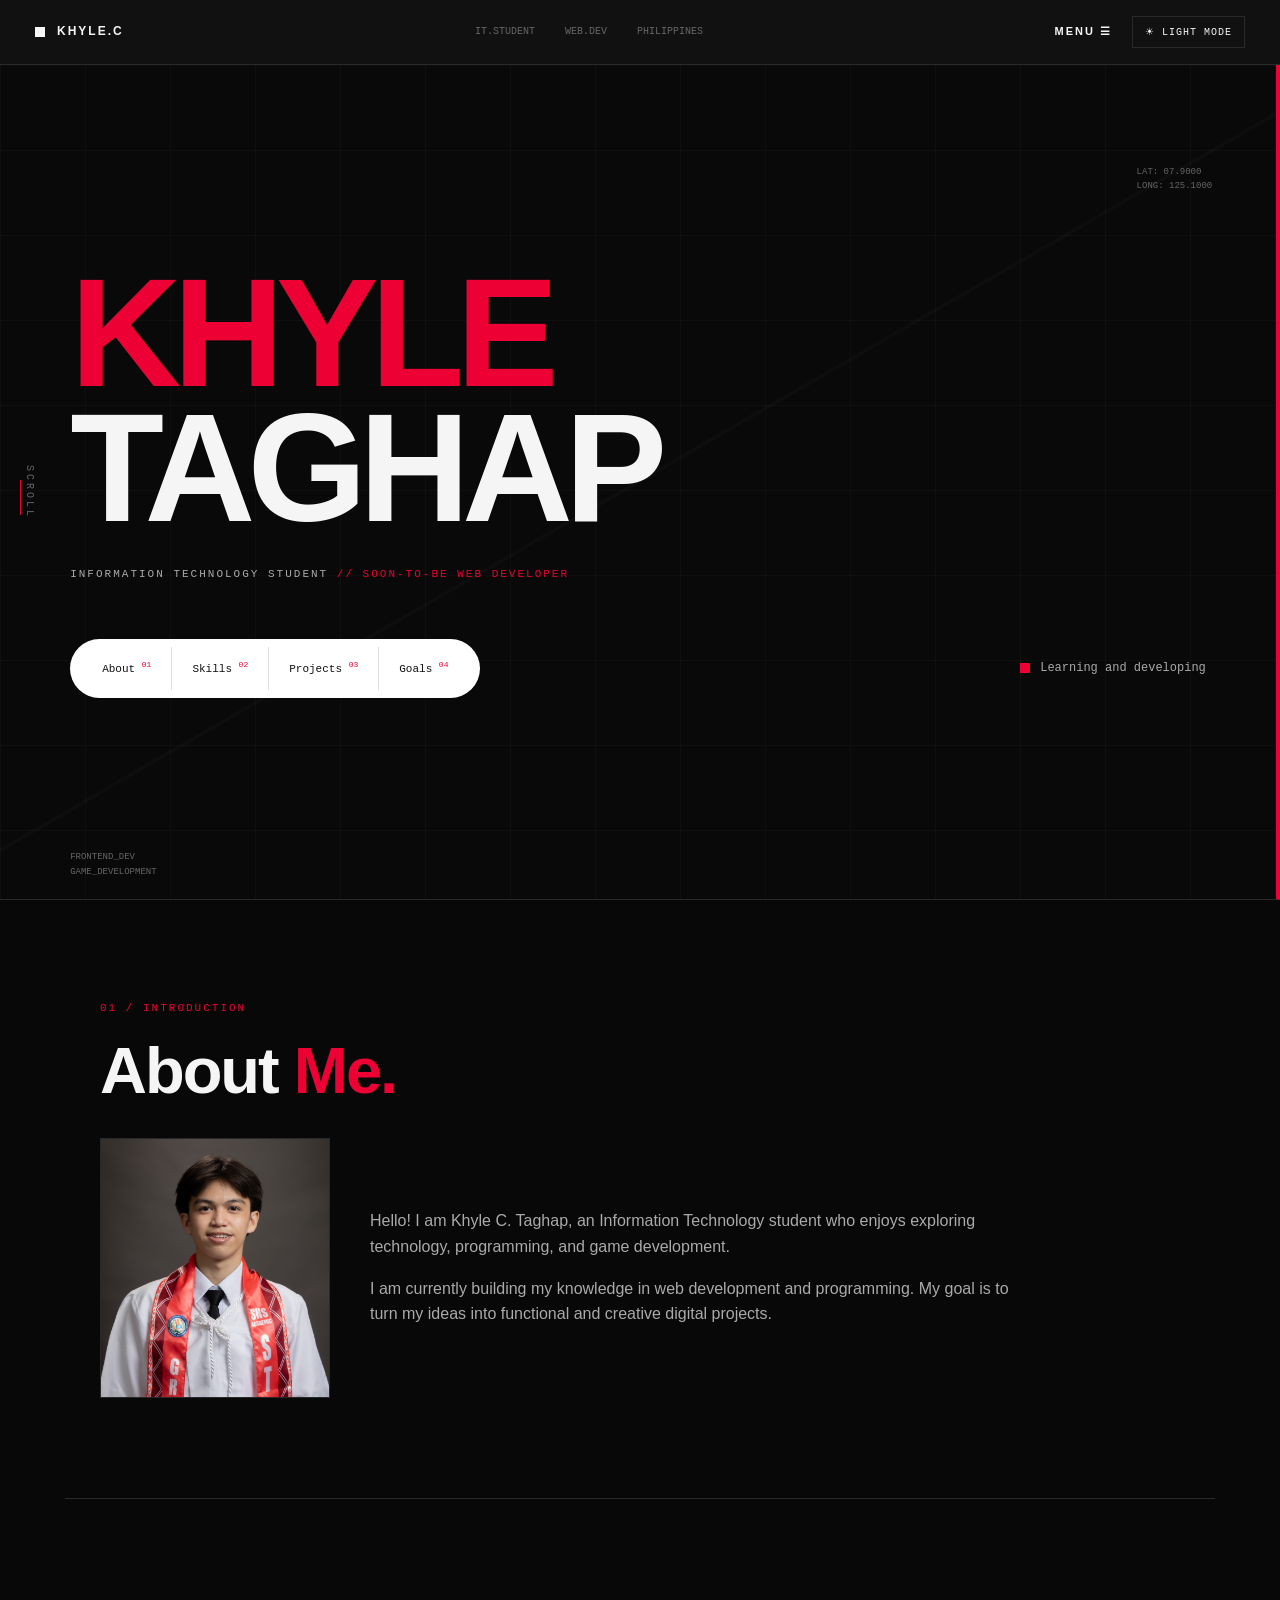
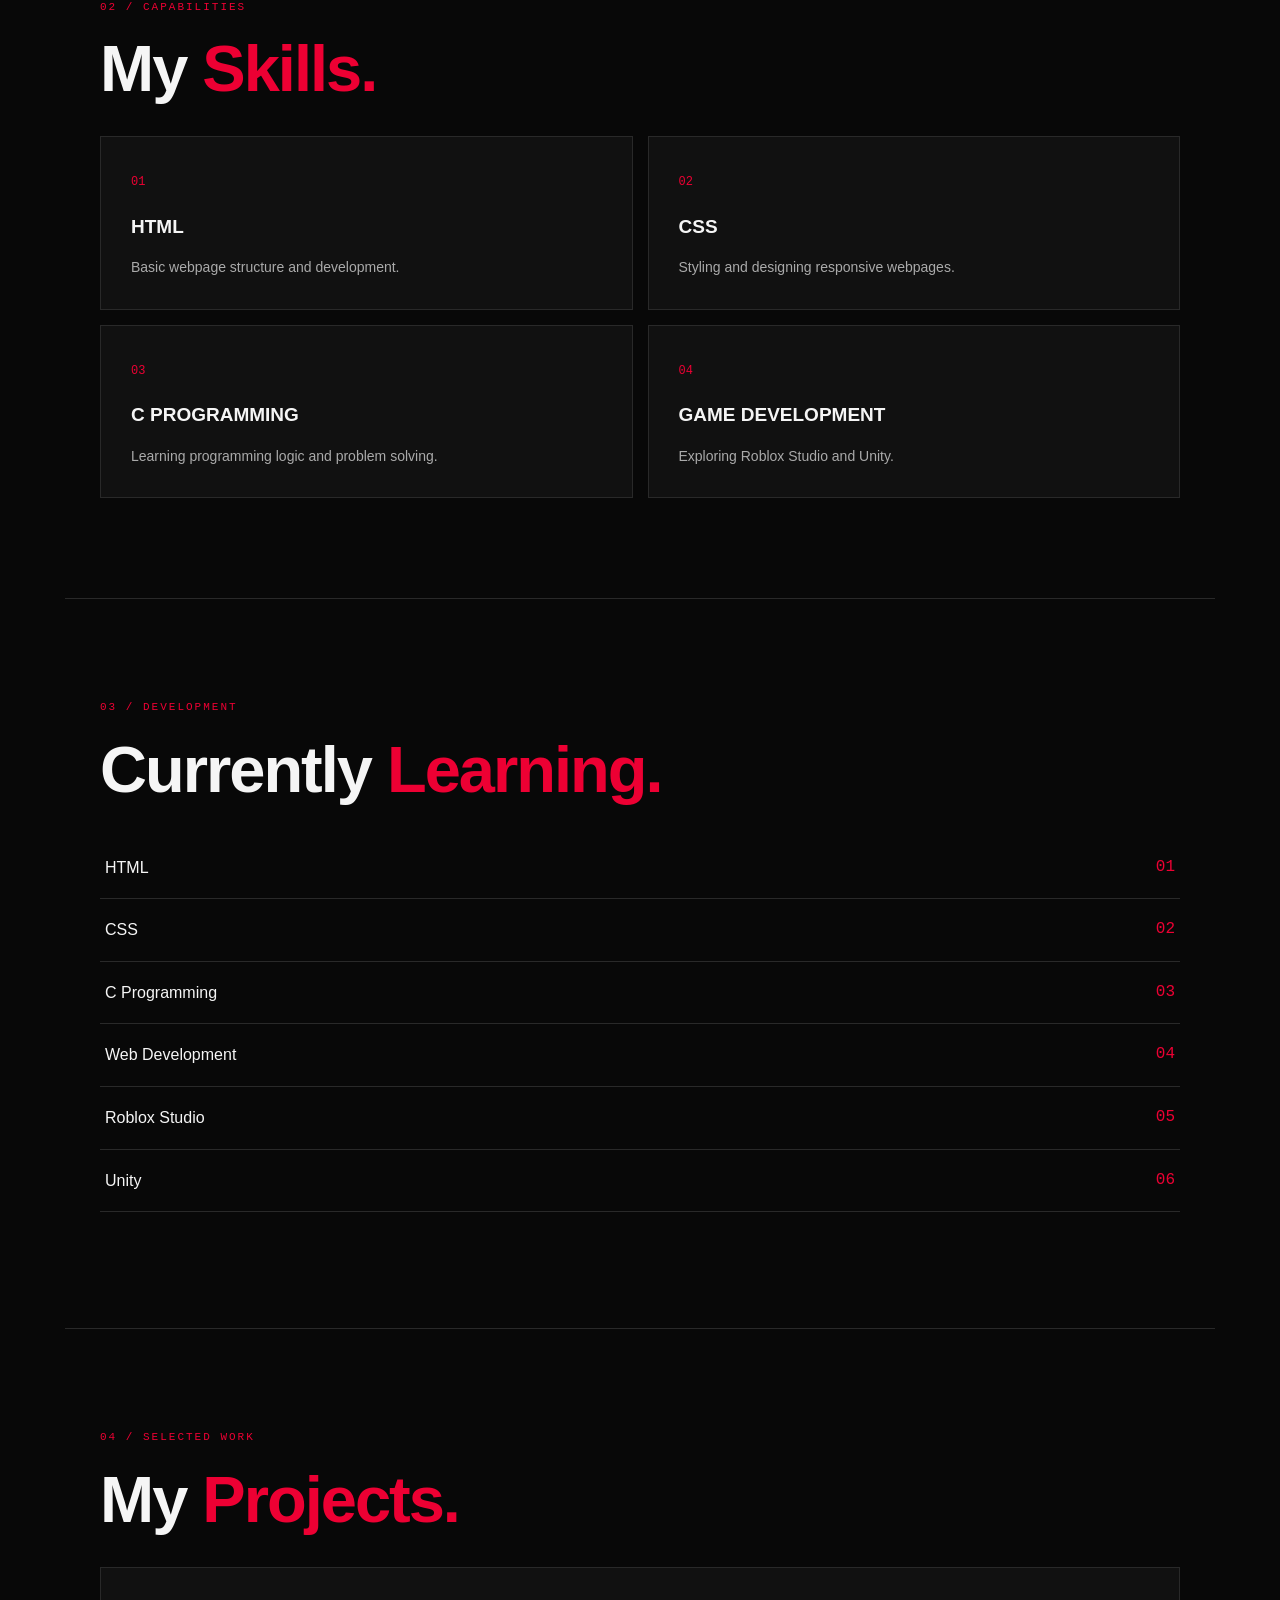
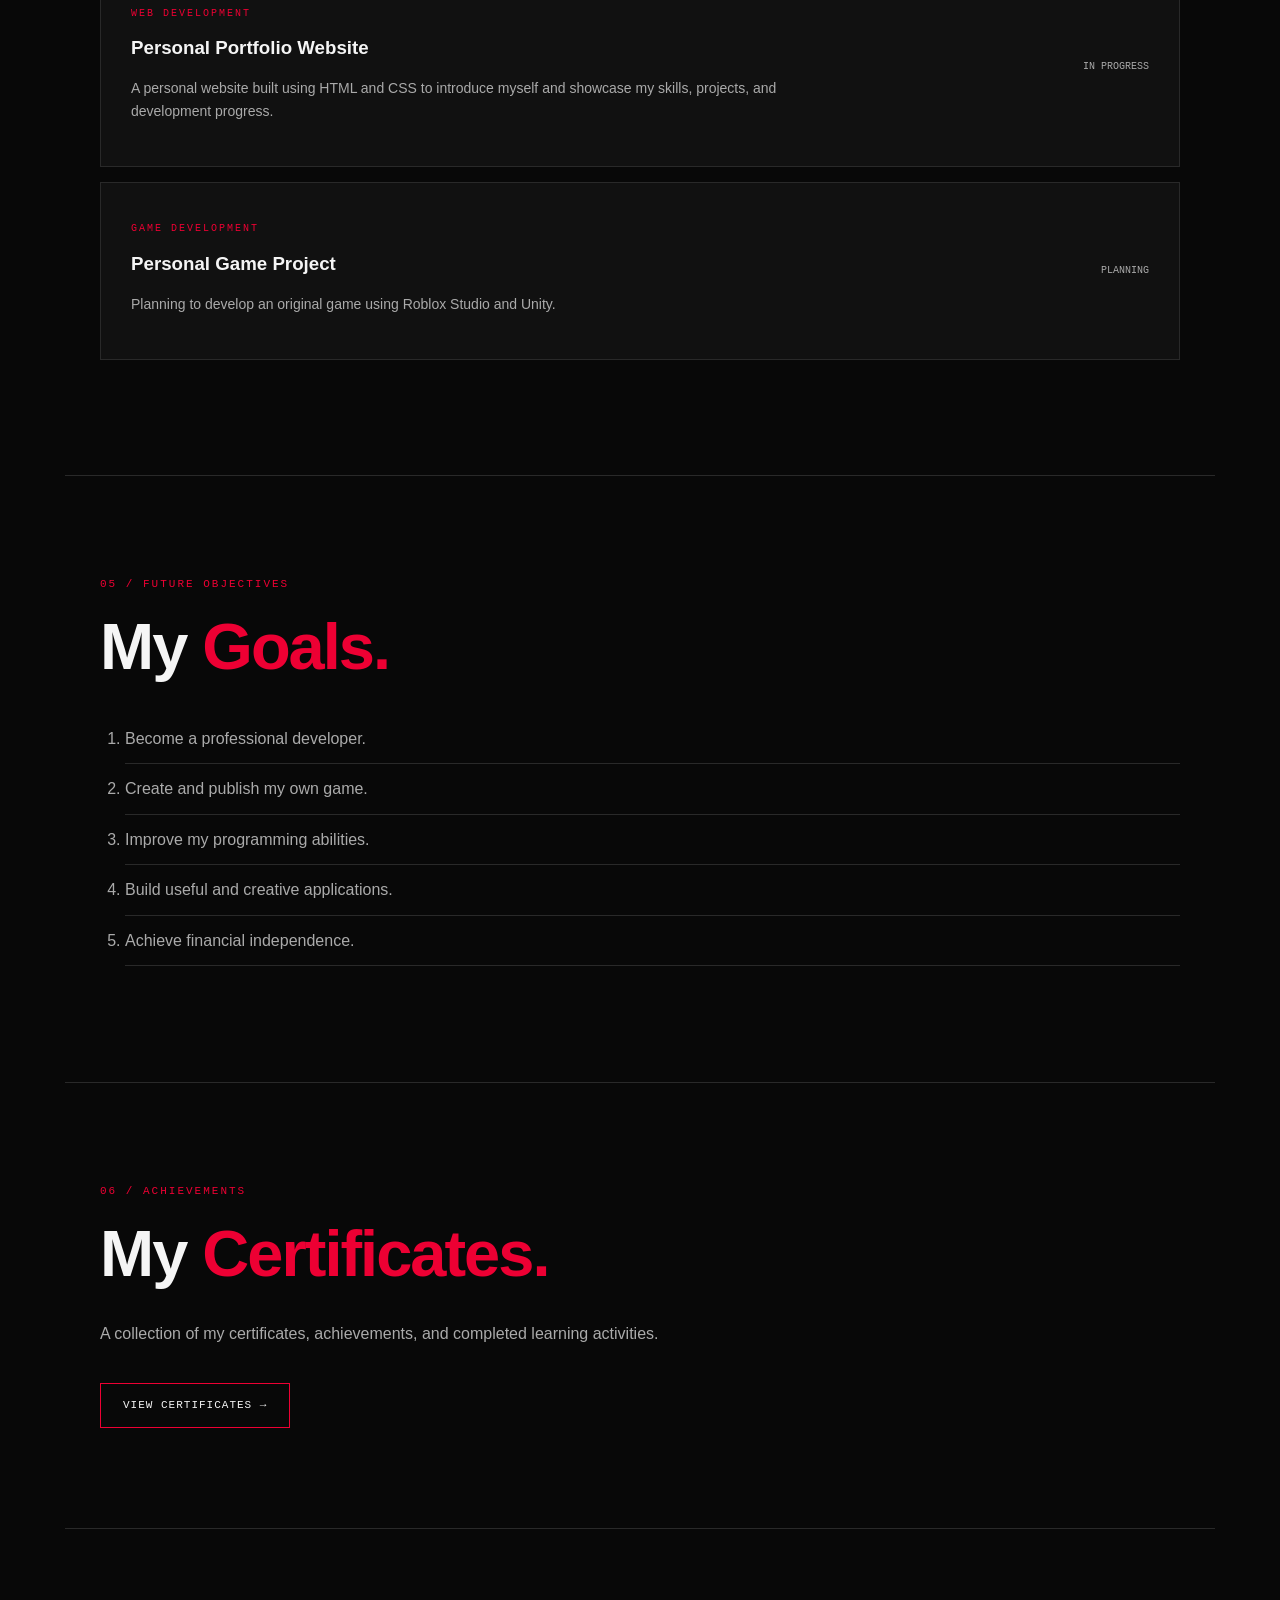
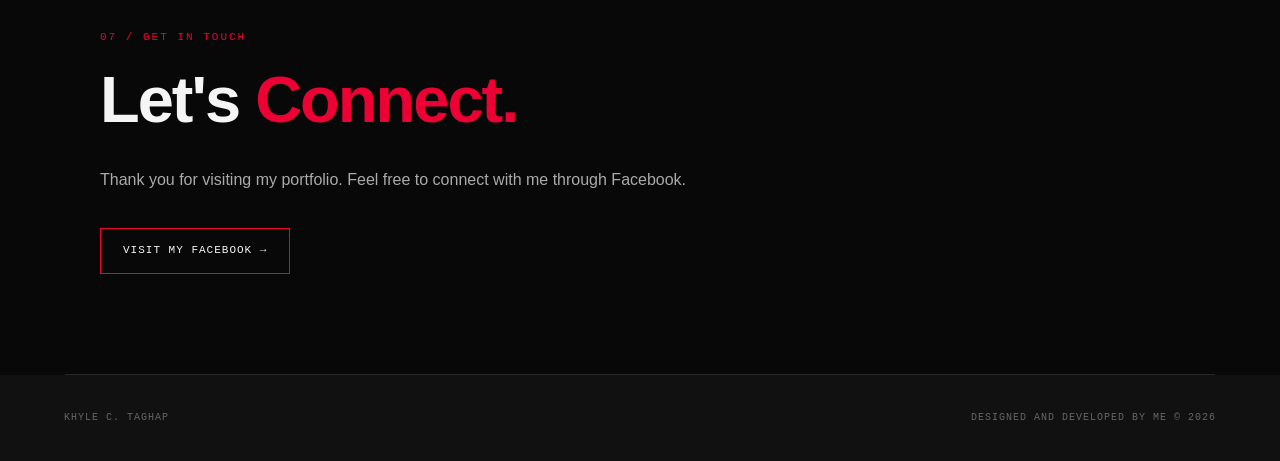
<file: index.html>
<!DOCTYPE html>
<html lang="en">

<head>
    <meta charset="UTF-8">
    <meta name="viewport" content="width=device-width, initial-scale=1.0">
    <title>Khyle C. Taghap | Portfolio</title>
    <link rel="stylesheet" href="styles.css">
</head>

<body>

    <!-- TOP NAVIGATION -->
    <header class="topbar">

        <a href="#" class="logo">
            <span class="logo-square"></span>
            KHYLE.C
        </a>

        <div class="system-info">
            <span>IT.STUDENT</span>
            <span>WEB.DEV</span>
            <span>PHILIPPINES</span>
        </div>

        <nav class="top-nav">
            <a href="#about">MENU ☰</a>

            <button type="button" id="theme-toggle" class="theme-toggle">
                ☀ LIGHT MODE
            </button>
        </nav>

    </header>

    <main>

        <!-- HERO SECTION -->
        <section class="hero">

            <div class="coordinates">
                <span>LAT: 07.9000</span>
                <span>LONG: 125.1000</span>
            </div>

            <div class="hero-content">

                <div class="hero-name">
                    <h1>
                        <span class="first-name">KHYLE</span>
                        <span class="last-name">TAGHAP</span>
                    </h1>
                </div>

                <p class="hero-subtitle">
                    INFORMATION TECHNOLOGY STUDENT
                    <span>// SOON-TO-BE WEB DEVELOPER</span>
                </p>

                <div class="hero-bottom">

                    <div class="process-nav">
                        <a href="#about">About <sup>01</sup></a>
                        <a href="#skills">Skills <sup>02</sup></a>
                        <a href="#projects">Projects <sup>03</sup></a>
                        <a href="#goals">Goals <sup>04</sup></a>
                    </div>

                    <div class="availability">
                        <span class="red-square"></span>
                        Learning and developing
                    </div>

                </div>

            </div>

            <div class="side-label">
                SCROLL
                <span></span>
            </div>

            <div class="hero-footer">
                <span>FRONTEND_DEV</span>
                <span>GAME_DEVELOPMENT</span>
            </div>

        </section>

        <!-- ABOUT ME -->
        <section id="about" class="content-section">

            <div class="section-number">01 / INTRODUCTION</div>

            <h2>About <span>Me.</span></h2>

            <div class="about-content">

                <img class="portfolio-photo" src="assets/photo.jpg" alt="Photo of Khyle C. Taghap">

                <div>
                    <p>
                        Hello! I am Khyle C. Taghap, an
                        Information Technology student who
                        enjoys exploring technology, programming,
                        and game development.
                    </p>

                    <p>
                        I am currently building my knowledge
                        in web development and programming.
                        My goal is to turn my ideas into
                        functional and creative digital projects.
                    </p>
                </div>

            </div>

        </section>

        <!-- SKILLS -->
        <section id="skills" class="content-section">

            <div class="section-number">02 / CAPABILITIES</div>

            <h2>My <span>Skills.</span></h2>

            <div class="info-grid">

                <div class="info-card">
                    <span class="card-number">01</span>
                    <h3>HTML</h3>
                    <p>Basic webpage structure and development.</p>
                </div>

                <div class="info-card">
                    <span class="card-number">02</span>
                    <h3>CSS</h3>
                    <p>Styling and designing responsive webpages.</p>
                </div>

                <div class="info-card">
                    <span class="card-number">03</span>
                    <h3>C PROGRAMMING</h3>
                    <p>Learning programming logic and problem solving.</p>
                </div>

                <div class="info-card">
                    <span class="card-number">04</span>
                    <h3>GAME DEVELOPMENT</h3>
                    <p>Exploring Roblox Studio and Unity.</p>
                </div>

            </div>

        </section>

        <!-- CURRENTLY LEARNING -->
        <section id="learning" class="content-section">

            <div class="section-number">03 / DEVELOPMENT</div>

            <h2>Currently <span>Learning.</span></h2>

            <ul class="learning-list">
                <li>HTML <span>01</span></li>
                <li>CSS <span>02</span></li>
                <li>C Programming <span>03</span></li>
                <li>Web Development <span>04</span></li>
                <li>Roblox Studio <span>05</span></li>
                <li>Unity <span>06</span></li>
            </ul>

        </section>

        <!-- PROJECTS -->
        <section id="projects" class="content-section">

            <div class="section-number">04 / SELECTED WORK</div>

            <h2>My <span>Projects.</span></h2>

            <div class="project-card">

                <div>
                    <span class="project-tag">WEB DEVELOPMENT</span>

                    <h3>Personal Portfolio Website</h3>

                    <p>
                        A personal website built using HTML and CSS
                        to introduce myself and showcase my skills,
                        projects, and development progress.
                    </p>
                </div>

                <span class="project-status">IN PROGRESS</span>

            </div>

            <div class="project-card">

                <div>
                    <span class="project-tag">GAME DEVELOPMENT</span>

                    <h3>Personal Game Project</h3>

                    <p>
                        Planning to develop an original game
                        using Roblox Studio and Unity.
                    </p>
                </div>

                <span class="project-status">PLANNING</span>

            </div>

        </section>

        <!-- GOALS -->
        <section id="goals" class="content-section">

            <div class="section-number">05 / FUTURE OBJECTIVES</div>

            <h2>My <span>Goals.</span></h2>

            <ol class="goals-list">
                <li>Become a professional developer.</li>
                <li>Create and publish my own game.</li>
                <li>Improve my programming abilities.</li>
                <li>Build useful and creative applications.</li>
                <li>Achieve financial independence.</li>
            </ol>

        </section>

        <!-- CERTIFICATES -->
        <section id="certificates" class="content-section">

            <div class="section-number">06 / ACHIEVEMENTS</div>

            <h2>My <span>Certificates.</span></h2>

            <p>
                A collection of my certificates, achievements,
                and completed learning activities.
            </p>

            <a href="certificates.html" class="outline-button">
                VIEW CERTIFICATES →
            </a>

        </section>

        <!-- CONTACT -->
        <section id="contact" class="content-section">

            <div class="section-number">07 / GET IN TOUCH</div>

            <h2>Let's <span>Connect.</span></h2>

            <p>
                Thank you for visiting my portfolio.
                Feel free to connect with me through Facebook.
            </p>

            <a href="https://www.facebook.com/profile.php?id=100069277580740" target="_blank" rel="noopener noreferrer"
                class="outline-button">
                VISIT MY FACEBOOK →
            </a>

        </section>

    </main>

    <!-- FOOTER -->
    <footer>
        <p>KHYLE C. TAGHAP</p>
        <p>DESIGNED AND DEVELOPED BY ME © 2026</p>
    </footer>

    <!-- DARK / LIGHT MODE SCRIPT -->
    <script>

        const themeToggle = document.getElementById("theme-toggle");

        // Get the saved theme
        let savedTheme = localStorage.getItem("website-theme");

        // Set dark mode if no theme has been saved
        if (!savedTheme) {
            savedTheme = "dark";
        }

        // Apply the selected theme
        function applyTheme(theme) {

            if (theme === "light") {

                document.body.classList.add("light-mode");

                themeToggle.textContent = "☾ DARK MODE";

            } else {

                document.body.classList.remove("light-mode");

                themeToggle.textContent = "☀ LIGHT MODE";

            }

            localStorage.setItem("website-theme", theme);

        }

        // Load the saved theme when the page opens
        applyTheme(savedTheme);

        // Switch theme when button is clicked
        themeToggle.addEventListener("click", function () {

            const isLightMode = document.body.classList.contains("light-mode");

            if (isLightMode) {

                applyTheme("dark");

            } else {

                applyTheme("light");

            }

        });

    </script>

</body>

</html>
</file>
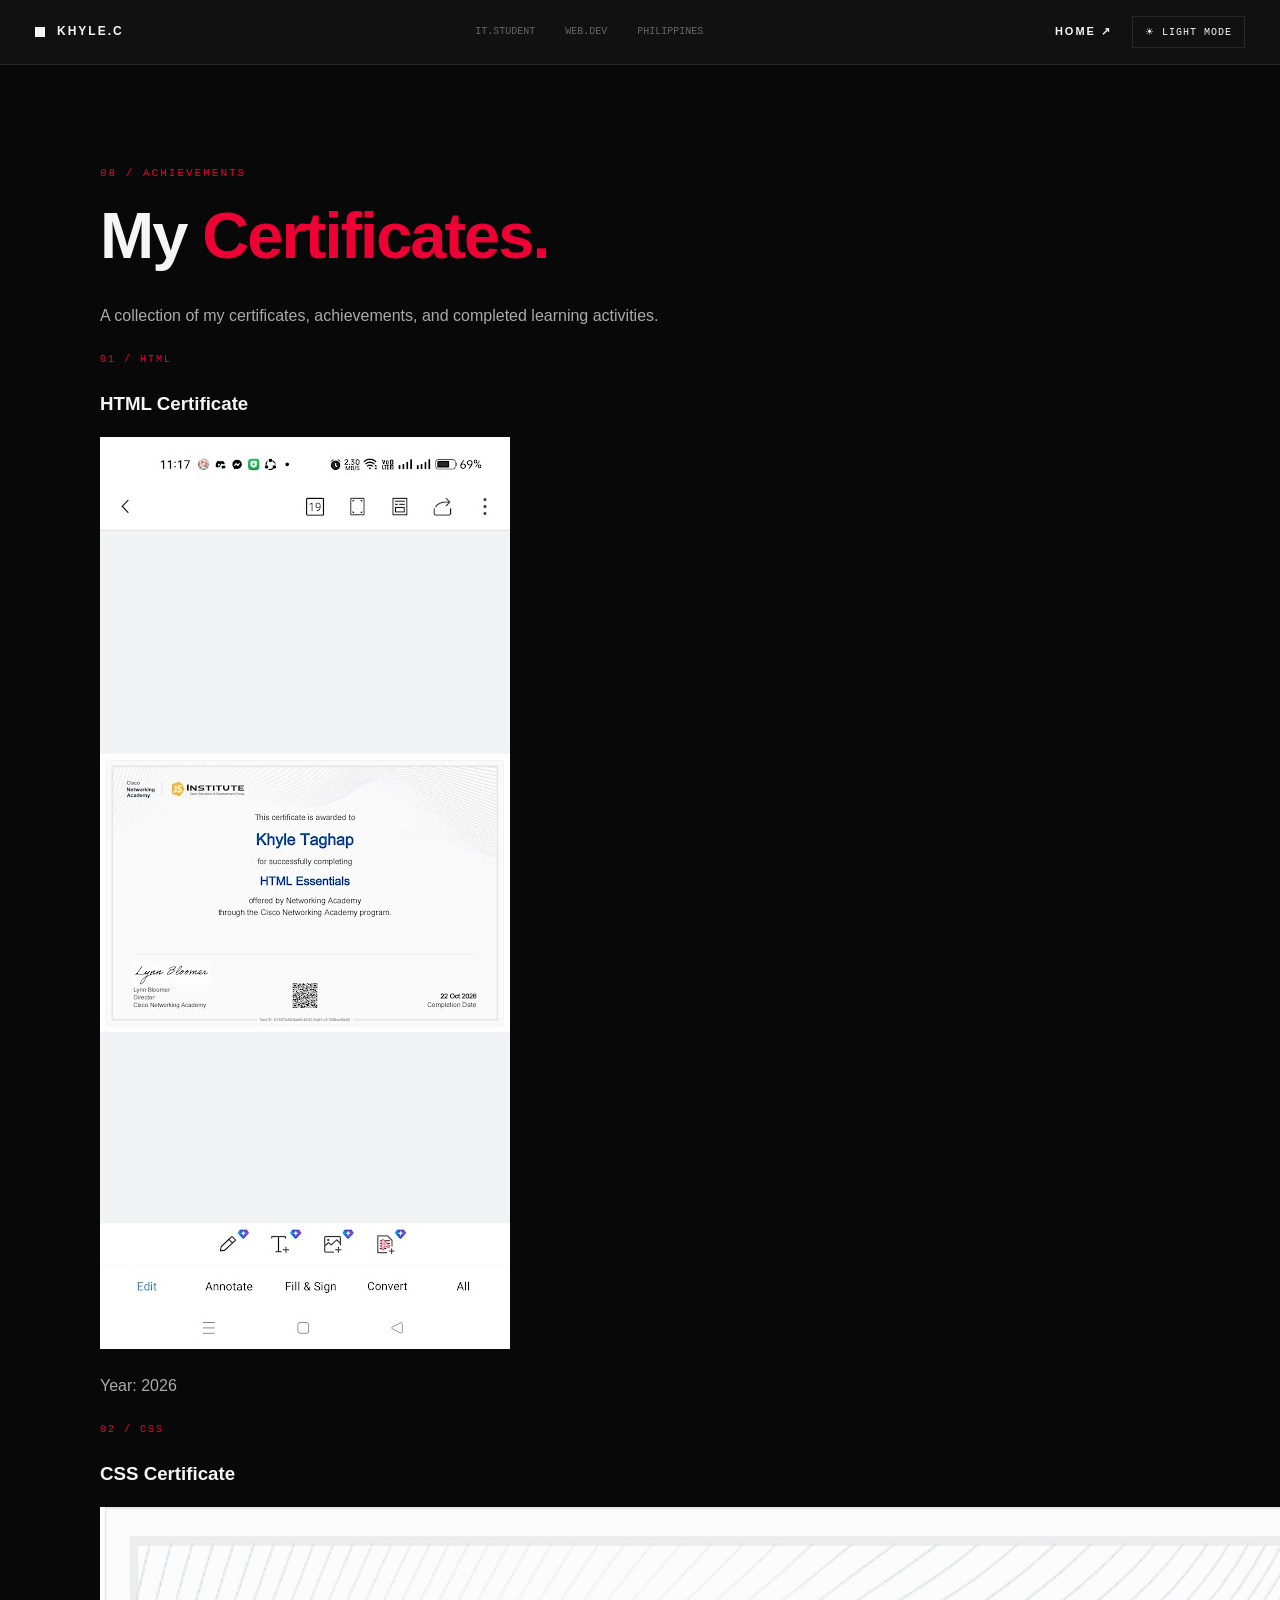
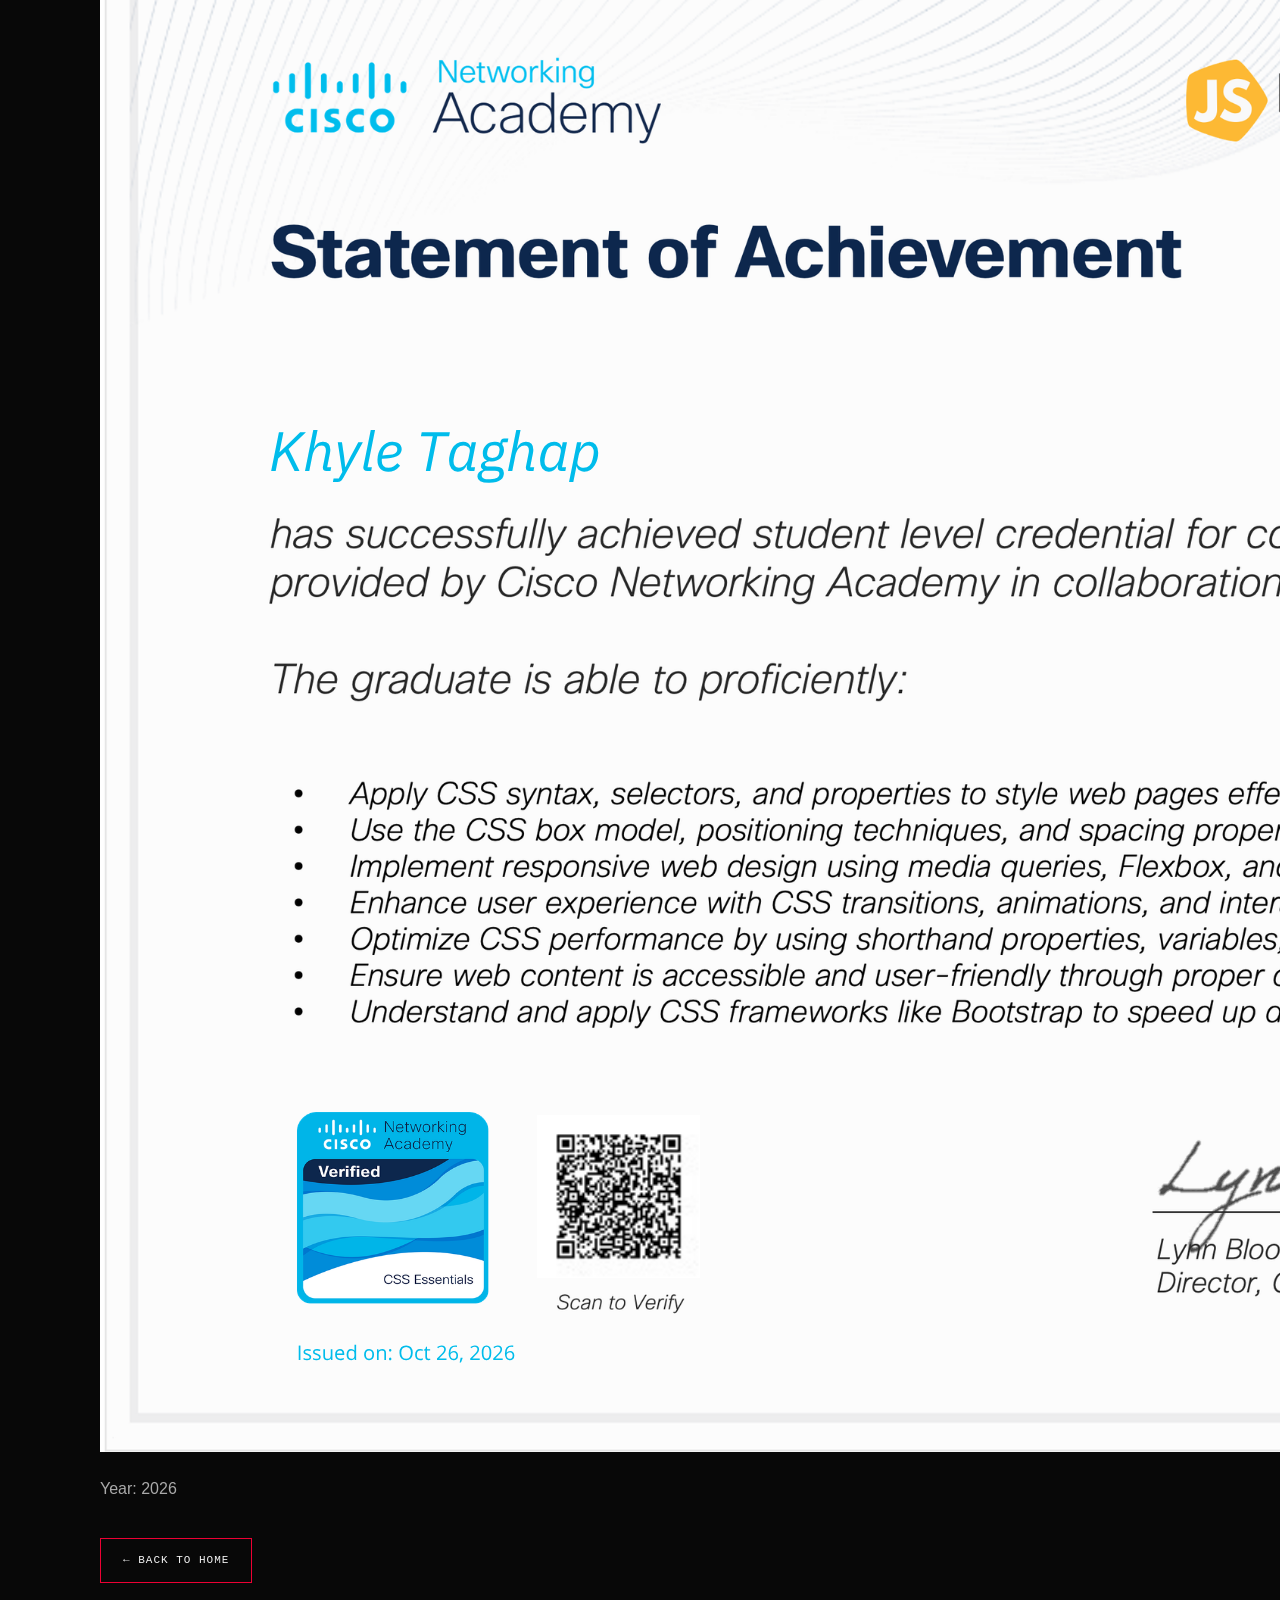
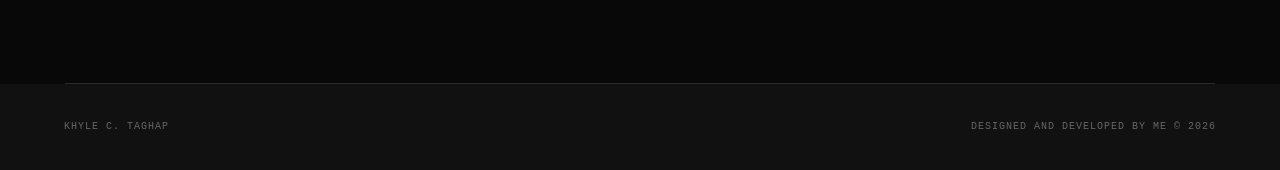
<file: certificates.html>
<!DOCTYPE html>
<html lang="en">

<head>
    <meta charset="UTF-8">
    <meta name="viewport" content="width=device-width, initial-scale=1.0">
    <title>Khyle C. Taghap | Certificates</title>
    <link rel="stylesheet" href="styles.css">
</head>

<body>

    <!-- TOP NAVIGATION -->
    <header class="topbar">

        <a href="index.html" class="logo">
            <span class="logo-square"></span>
            KHYLE.C
        </a>

        <div class="system-info">
            <span>IT.STUDENT</span>
            <span>WEB.DEV</span>
            <span>PHILIPPINES</span>
        </div>

        <nav class="top-nav">
            <a href="index.html">HOME ↗</a>

            <button type="button" id="theme-toggle" class="theme-toggle">
                ☀ LIGHT MODE
            </button>
        </nav>

    </header>

    <main>

        <!-- CERTIFICATES SECTION -->
        <section class="content-section certificate-page">

            <div class="section-number">08 / ACHIEVEMENTS</div>

            <h2>My <span>Certificates.</span></h2>

            <p class="certificate-intro">
                A collection of my certificates, achievements,
                and completed learning activities.
            </p>

            <div class="certificate-container">

                <!-- CERTIFICATE 1 -->
                <div class="certificate-card">

                    <span class="project-tag">01 / HTML</span>

                    <h3>HTML Certificate</h3>

                    <img src="assets/HTML.jpg" alt="HTML Certificate">

                    <p>Year: 2026</p>

                </div>

                <!-- CERTIFICATE 2 -->
                <div class="certificate-card">

                    <span class="project-tag">02 / CSS</span>

                    <h3>CSS Certificate</h3>

                    <img src="assets/CSS.png" alt="CSS Certificate">

                    <p>Year: 2026</p>

                </div>

            </div>

            <a href="index.html" class="outline-button">
                ← BACK TO HOME
            </a>

        </section>

    </main>

    <!-- FOOTER -->
    <footer>
        <p>KHYLE C. TAGHAP</p>
        <p>DESIGNED AND DEVELOPED BY ME © 2026</p>
    </footer>

    <!-- DARK / LIGHT MODE SCRIPT -->
    <script>

        const themeToggle = document.getElementById("theme-toggle");

        let savedTheme = localStorage.getItem("website-theme");

        if (!savedTheme) {
            savedTheme = "dark";
        }

        function applyTheme(theme) {

            if (theme === "light") {

                document.body.classList.add("light-mode");
                themeToggle.textContent = "☾ DARK MODE";

            } else {

                document.body.classList.remove("light-mode");
                themeToggle.textContent = "☀ LIGHT MODE";

            }

            localStorage.setItem("website-theme", theme);

        }

        applyTheme(savedTheme);

        themeToggle.addEventListener("click", function () {

            const isLightMode =
                document.body.classList.contains("light-mode");

            applyTheme(isLightMode ? "dark" : "light");

        });

    </script>

</body>

</html>
</file>
<file: styles.css>
/* =================================
   GENERAL SETTINGS
================================= */

* {
    box-sizing: border-box;
    scroll-behavior: smooth;
}

body {
    margin: 0;
    font-family: Arial, Helvetica, sans-serif;
    line-height: 1.6;

    /* DARK MODE COLORS */
    --background: #080808;
    --hero-background: #090909;
    --surface: #111111;
    --surface-hover: #191919;
    --text: #f5f5f5;
    --text-secondary: #aaaaaa;
    --text-muted: #666666;
    --border: #292929;
    --grid-line: rgba(255, 255, 255, 0.025);
    --accent: #ed0033;
    --button-text: #ffffff;

    background-color: var(--background);
    color: var(--text);

    transition:
        background-color 0.3s ease,
        color 0.3s ease;
}

/* LIGHT MODE COLORS */

body.light-mode {
    --background: #f2f2f2;
    --hero-background: #f5f5f5;
    --surface: #ffffff;
    --surface-hover: #eeeeee;
    --text: #151515;
    --text-secondary: #444444;
    --text-muted: #777777;
    --border: #cccccc;
    --grid-line: rgba(0, 0, 0, 0.045);
    --accent: #ed0033;
    --button-text: #151515;
}

a {
    color: inherit;
    text-decoration: none;
}

button {
    font-family: inherit;
}

/* =================================
   TOP NAVIGATION
================================= */

.topbar {
    min-height: 65px;
    padding: 0 35px;

    display: flex;
    align-items: center;
    justify-content: space-between;

    border-bottom: 1px solid var(--border);
    background-color: var(--surface);

    position: relative;
    z-index: 10;

    transition: background-color 0.3s, border-color 0.3s;
}

.logo {
    font-size: 12px;
    font-weight: bold;
    letter-spacing: 2px;

    display: flex;
    align-items: center;
    gap: 12px;
}

.logo-square {
    width: 10px;
    height: 10px;
    background-color: var(--text);
}

.system-info {
    display: flex;
    gap: 30px;

    font-family: monospace;
    font-size: 10px;
    color: var(--text-muted);
}

.top-nav {
    display: flex;
    align-items: center;
    gap: 20px;

    font-size: 11px;
    letter-spacing: 2px;
    font-weight: bold;
}

/* THEME BUTTON */

.theme-toggle {
    padding: 9px 12px;

    background: transparent;
    color: var(--text);

    border: 1px solid var(--border);

    font-family: monospace;
    font-size: 10px;
    letter-spacing: 1px;

    cursor: pointer;

    transition: 0.3s;
}

.theme-toggle:hover {
    background-color: var(--accent);
    border-color: var(--accent);
    color: white;
}

/* =================================
   HERO SECTION
================================= */

.hero {
    min-height: 680px;
    height: calc(100vh - 65px);
    max-height: 900px;

    position: relative;
    overflow: hidden;

    display: flex;
    align-items: center;

    border-bottom: 1px solid var(--border);
    border-right: 4px solid var(--accent);

    background-color: var(--hero-background);

    background-image:
        linear-gradient(
            var(--grid-line) 1px,
            transparent 1px
        ),
        linear-gradient(
            90deg,
            var(--grid-line) 1px,
            transparent 1px
        );

    background-size: 85px 85px;

    transition:
        background-color 0.3s,
        border-color 0.3s;
}

.hero::before {
    content: "";
    position: absolute;
    inset: 0;

    background:
        linear-gradient(
            150deg,
            transparent 49.8%,
            var(--grid-line) 50%,
            transparent 50.2%
        );

    pointer-events: none;
}

.hero-content {
    width: 100%;
    padding: 40px 5.5%;

    position: relative;
    z-index: 2;
}

.coordinates {
    position: absolute;
    right: 5%;
    top: 12%;

    display: flex;
    flex-direction: column;

    font-family: monospace;
    font-size: 9px;
    color: var(--text-muted);
}

/* =================================
   LARGE NAME
================================= */

.hero-name h1 {
    margin: 0;

    display: flex;
    flex-direction: column;

    font-size: clamp(65px, 12vw, 180px);
    line-height: 0.88;
    font-weight: 900;
    letter-spacing: -8px;
}

.first-name {
    color: var(--accent);
}

.last-name {
    color: var(--text);
}

.hero-subtitle {
    margin-top: 30px;

    color: var(--text-secondary);

    font-family: monospace;
    font-size: 11px;
    letter-spacing: 2px;
}

.hero-subtitle span {
    color: var(--accent);
}

/* =================================
   HERO BOTTOM
================================= */

.hero-bottom {
    display: flex;
    align-items: center;
    justify-content: space-between;

    margin-top: 55px;
    gap: 20px;
}

.process-nav {
    display: flex;
    align-items: center;

    background-color: #ffffff;
    color: #111111;

    border-radius: 50px;
    padding: 8px 12px;
}

.process-nav a {
    padding: 12px 20px;

    font-family: monospace;
    font-size: 11px;

    border-right: 1px solid #dddddd;

    transition: 0.2s;
}

.process-nav a:last-child {
    border-right: none;
}

.process-nav a:hover {
    color: var(--accent);
}

.process-nav sup {
    font-size: 8px;
    color: var(--accent);
}

.availability {
    display: flex;
    align-items: center;
    gap: 10px;

    color: var(--text-secondary);

    font-family: monospace;
    font-size: 12px;
}

.red-square {
    width: 10px;
    height: 10px;
    background-color: var(--accent);
}

/* =================================
   SIDE LABEL
================================= */

.side-label {
    position: absolute;
    left: 20px;
    top: 48%;

    writing-mode: vertical-rl;

    font-family: monospace;
    font-size: 10px;
    letter-spacing: 3px;

    color: var(--text-muted);
}

.side-label span {
    display: block;

    height: 35px;
    width: 1px;

    margin: 15px auto;

    background-color: var(--accent);
}

.hero-footer {
    position: absolute;
    bottom: 20px;
    left: 5.5%;

    display: flex;
    flex-direction: column;

    color: var(--text-muted);

    font-family: monospace;
    font-size: 9px;
}

/* =================================
   CONTENT SECTIONS
================================= */

.content-section {
    max-width: 1150px;
    margin: auto;

    padding: 100px 35px;

    border-bottom: 1px solid var(--border);

    transition:
        background-color 0.3s,
        border-color 0.3s;
}

.section-number {
    color: var(--accent);

    font-family: monospace;
    font-size: 11px;
    letter-spacing: 2px;

    margin-bottom: 20px;
}

.content-section h2 {
    font-size: clamp(35px, 6vw, 65px);
    line-height: 1;

    margin: 0 0 35px;

    letter-spacing: -2px;
    color: var(--text);
}

.content-section h2 span {
    color: var(--accent);
}

.content-section p {
    color: var(--text-secondary);
    max-width: 650px;
}

/* =================================
   ABOUT ME
================================= */

.about-content {
    display: flex;
    align-items: center;
    gap: 40px;
}

.portfolio-photo {
    width: 230px;
    height: 260px;

    object-fit: cover;

    border: 1px solid var(--border);
    filter: grayscale(0%);
}

/* =================================
   SKILLS
================================= */

.info-grid {
    display: grid;
    grid-template-columns: repeat(2, 1fr);
    gap: 15px;
}

.info-card {
    background-color: var(--surface);

    border: 1px solid var(--border);

    padding: 30px;

    transition:
        transform 0.3s,
        background-color 0.3s,
        border-color 0.3s;
}

.info-card:hover {
    border-color: var(--accent);
    transform: translateY(-4px);
}

.card-number {
    color: var(--accent);

    font-family: monospace;
    font-size: 12px;
}

.info-card h3 {
    font-size: 19px;
    margin-bottom: 5px;
    color: var(--text);
}

.info-card p {
    font-size: 14px;
    margin-bottom: 0;
}

/* =================================
   CURRENTLY LEARNING
================================= */

.learning-list {
    list-style: none;
    padding: 0;
}

.learning-list li {
    display: flex;
    justify-content: space-between;

    padding: 18px 5px;

    border-bottom: 1px solid var(--border);

    font-size: 16px;
    color: var(--text);
}

.learning-list span {
    color: var(--accent);
    font-family: monospace;
}

/* =================================
   PROJECTS
================================= */

.project-card {
    display: flex;
    justify-content: space-between;
    align-items: center;

    gap: 20px;

    padding: 30px;
    margin-bottom: 15px;

    background-color: var(--surface);
    border: 1px solid var(--border);

    transition:
        background-color 0.3s,
        border-color 0.3s;
}

.project-card h3 {
    margin: 10px 0;
    color: var(--text);
}

.project-card p {
    font-size: 14px;
}

.project-tag {
    color: var(--accent);

    font-family: monospace;
    font-size: 10px;
    letter-spacing: 2px;
}

.project-status {
    color: var(--text-secondary);

    font-family: monospace;
    font-size: 10px;

    white-space: nowrap;
}

/* =================================
   GOALS
================================= */

.goals-list {
    padding-left: 25px;
}

.goals-list li {
    padding: 12px 0;

    border-bottom: 1px solid var(--border);

    color: var(--text-secondary);
}

/* =================================
   BUTTONS
================================= */

.outline-button {
    display: inline-block;

    margin-top: 20px;
    padding: 13px 22px;

    border: 1px solid var(--accent);

    color: var(--text);

    font-family: monospace;
    font-size: 11px;
    letter-spacing: 1px;

    transition: 0.3s;
}

.outline-button:hover {
    background-color: var(--accent);
    color: white;
}

/* =================================
   FOOTER
================================= */

footer {
    display: flex;
    justify-content: space-between;

    padding: 25px 5%;

    background-color: var(--surface);

    font-family: monospace;
    font-size: 10px;

    color: var(--text-muted);
    letter-spacing: 1px;

    transition: background-color 0.3s;
}

/* =================================
   RESPONSIVE DESIGN
================================= */

@media (max-width: 700px) {

    .topbar {
        padding: 0 18px;
        gap: 10px;
    }

    .system-info {
        display: none;
    }

    .top-nav {
        gap: 12px;
    }

    .theme-toggle {
        padding: 8px;
        font-size: 9px;
    }

    .hero {
        min-height: 650px;
    }

    .hero-content {
        padding: 30px 25px;
    }

    .hero-name h1 {
        font-size: clamp(55px, 15vw, 100px);
        letter-spacing: -4px;
    }

    .hero-bottom {
        align-items: flex-start;
        flex-direction: column;
        margin-top: 40px;
    }

    .process-nav {
        max-width: 100%;
        padding: 5px;
    }

    .process-nav a {
        padding: 10px;
        font-size: 9px;
    }

    .coordinates {
        top: 5%;
    }

    .side-label {
        display: none;
    }

    .about-content {
        flex-direction: column;
        align-items: flex-start;
    }

    .portfolio-photo {
        width: 100%;
        max-width: 300px;
    }

    .info-grid {
        grid-template-columns: 1fr;
    }

    .project-card {
        flex-direction: column;
        align-items: flex-start;
    }

    .content-section {
        padding: 70px 22px;
    }

    footer {
        flex-direction: column;
        gap: 5px;
    }

}
</file>
